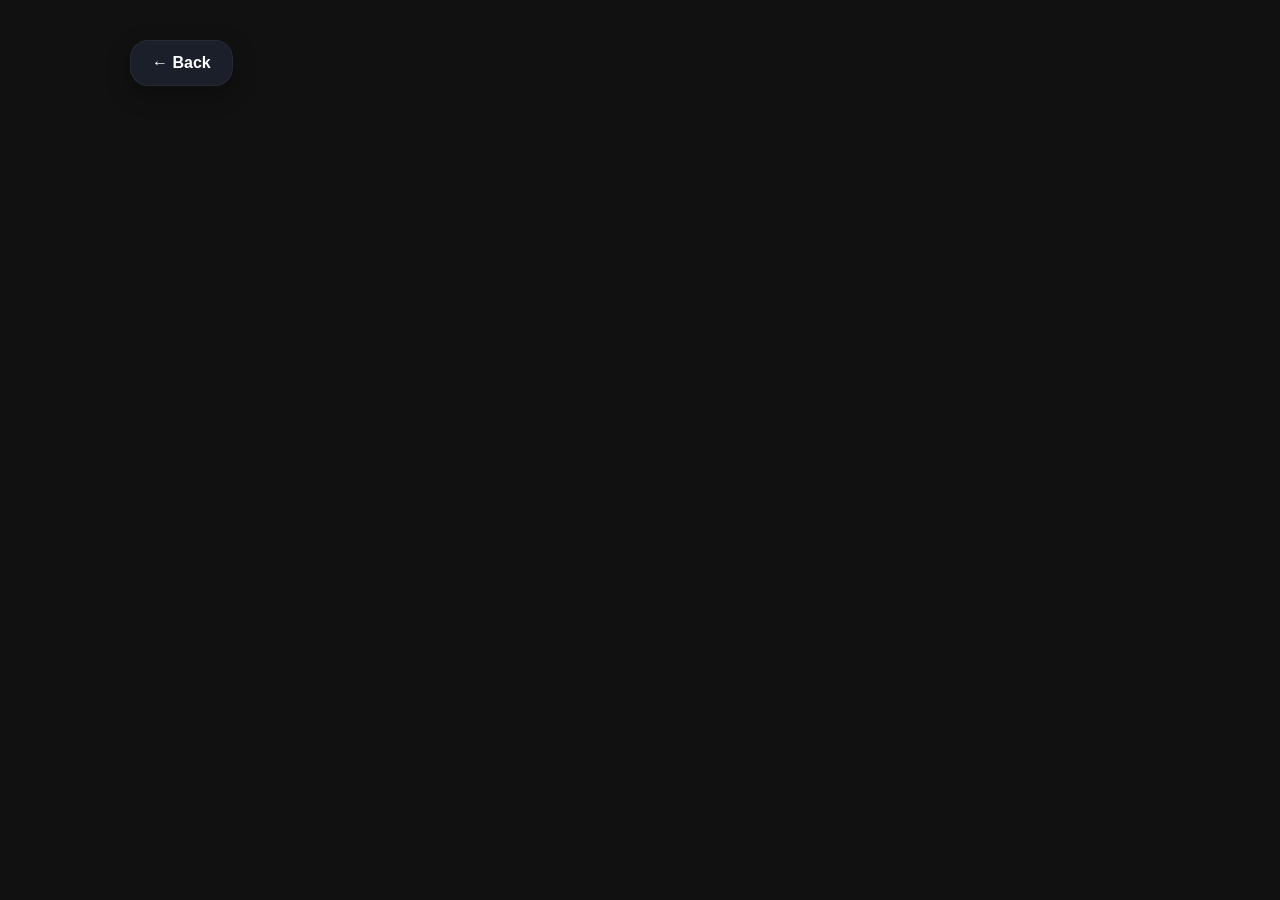
<file: pages/course-details.html>
<!DOCTYPE html>
<html lang="en">
<head>
    <meta charset="UTF-8">
    <meta name="viewport" content="width=device-width, initial-scale=1.0">
    <title>Course Details</title>

    <link rel="stylesheet" href="../css/global.css">
    <link rel="stylesheet" href="../css/course-details.css">
</head>

<body>

<main class="course-page">

    <button class="back-btn" onclick="history.back()">
        ← Back
    </button>

    <section id="courseDetails">

    </section>

</main>

<script src="../js/course-details.js"></script>

</body>
</html>
</file>
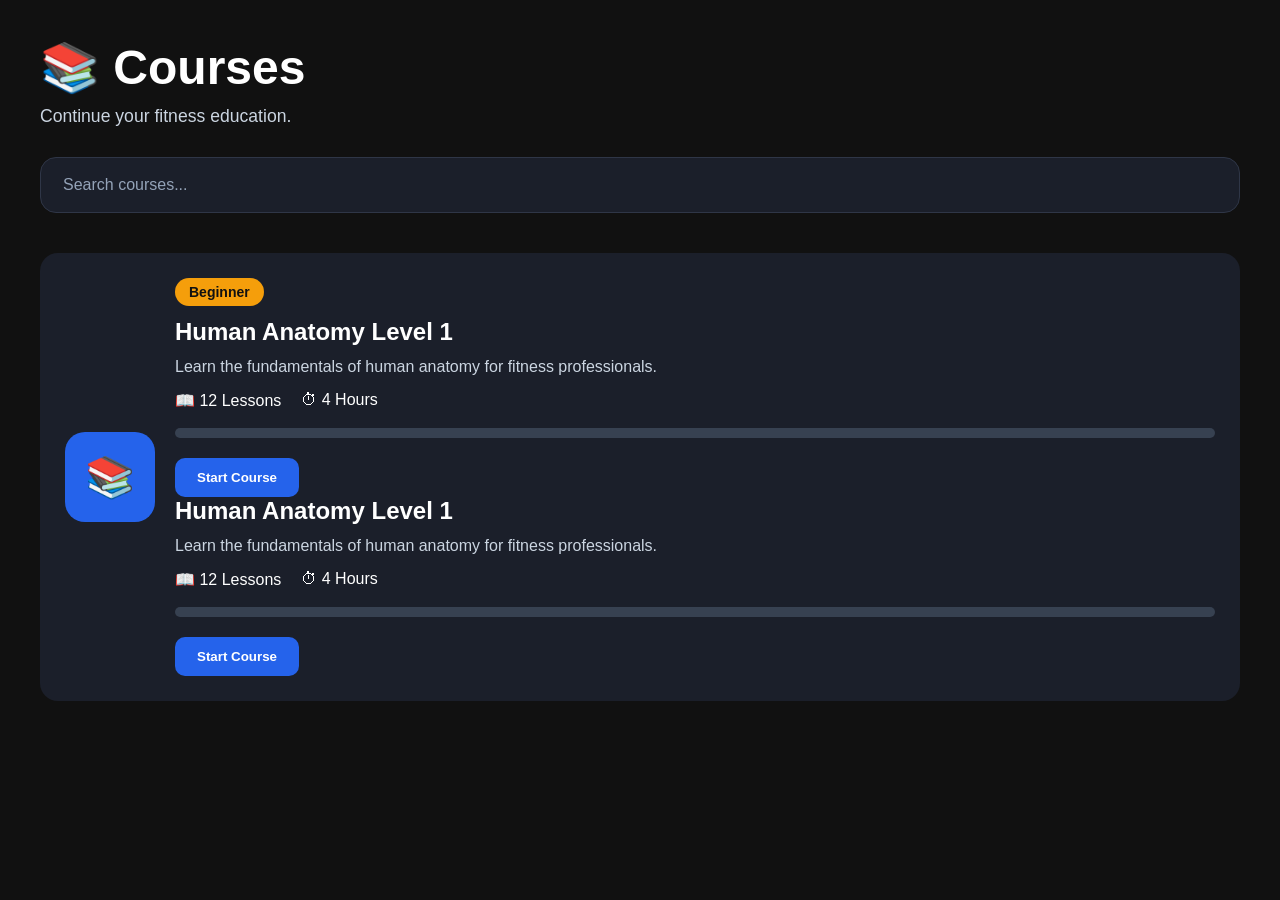
<file: pages/courses.html>
<!DOCTYPE html>
<html lang="en">
<head>
    <meta charset="UTF-8">
    <meta name="viewport" content="width=device-width, initial-scale=1.0">
    <title>Courses | Night Gym Academy</title>

    <link rel="stylesheet" href="../css/global.css">
    <link rel="stylesheet" href="../css/courses.css">
</head>

<body>

    <main class="courses-page">

        <section class="page-header">

            <h1>📚 Courses</h1>

            <p>Continue your fitness education.</p>

        </section>

        <section class="search-box">

            <input
                type="text"
                placeholder="Search courses..."
            >

        </section>

        <section id="coursesContainer">

        </section>

    </main>

    <script src="../js/courses.js"></script>

</body>
</html>
</file>
<file: css/global.css>
*{
    margin:0;
    padding:0;
    box-sizing:border-box;
}

body{
    background:#111;
    color:white;
    font-family:Arial,sans-serif;
}

.courses-page{
    padding:30px;
}

.page-header{
    margin-bottom:30px;
}

.page-header h1{
    font-size:42px;
    margin-bottom:10px;
}

.page-header p{
    color:#cbd5e1;
}

.search-box{
    margin-bottom:30px;
}

.search-box input{
    width:100%;
    padding:15px;
    border:none;
    border-radius:12px;
    background:#1b1f2a;
    color:white;
    font-size:16px;
}
html{

    overflow-x:hidden;

}

body{

    overflow-x:hidden;

}
</file>
<file: css/course-details.css>
.course-page{

    max-width:1100px;

    margin:auto;

    padding:40px;

}

/*==================================
        Premium Back Button
==================================*/

.back-btn{

    display:inline-flex;

    align-items:center;

    gap:12px;

    padding:14px 22px;

    margin-bottom:36px;

    border:none;

    border-radius:18px;

    background:#1B1F2A;

    color:#FFFFFF;

    font-size:16px;

    font-weight:600;

    cursor:pointer;

    box-shadow:
        0 8px 24px rgba(0,0,0,.30),
        inset 0 0 0 1px rgba(255,255,255,.05);

    transition:
        transform .25s ease,
        background .25s ease,
        box-shadow .25s ease;

}

.back-icon{

    font-size:20px;

    transition:transform .25s ease;

}

.back-btn:hover{

    background:#23293A;

    transform:translateY(-2px);

    box-shadow:
        0 12px 28px rgba(0,0,0,.35);

}

.back-btn:hover .back-icon{

    transform:translateX(-4px);

}

.back-btn:active{

    transform:scale(.97);

}

.course-header{

    background:#1b1f2a;

    border-radius:20px;

    padding:35px;

}

.course-header h1{

    font-size:42px;

    margin-bottom:15px;

}

.course-header p{

    color:#cbd5e1;

    margin-bottom:20px;

}

.course-meta{

    display:flex;

    gap:20px;

    flex-wrap:wrap;

}
/*==========================================
      What You'll Learn
==========================================*/

.learning-section{

    margin-top:60px;

}

.section-header{

    margin-bottom:30px;

}

.section-header h2{

    font-size:32px;

    margin-bottom:10px;

}

.section-header p{

    color:#CBD5E1;

}

.learning-grid{

    display:grid;

    grid-template-columns:repeat(auto-fit,minmax(220px,1fr));

    gap:20px;

}

.learning-card{

    display:flex;

    align-items:center;

    gap:14px;

    padding:16px;

    border-radius:16px;

    background:#1B1F2A;

    border:1px solid rgba(255,255,255,.05);

    transition:.3s;

}

.learning-card:hover{

    transform:translateY(-4px);

    border-color:#2563EB;

}

.learning-icon{

    width:36px;

    height:36px;

    border-radius:50%;

    display:flex;

    justify-content:center;

    align-items:center;

    background:#22C55E;

    color:white;

    font-weight:bold;

}
.curriculum-section{
    margin-top:60px;
}

.curriculum-list{
    display:flex;
    flex-direction:column;
    gap:18px;
}

.lesson-card{
    display:flex;
    justify-content:space-between;
    align-items:center;

    cursor:pointer;

    background:var(--card-color);
    border:1px solid rgba(255,255,255,.06);

    border-radius:18px;

    padding:22px 24px;

    transition:.25s;
}

.lesson-card:hover{
    transform:translateY(-4px);

    border-color:var(--primary-color);

    box-shadow:0 10px 25px rgba(37,99,235,.20);
}

.lesson-left{
    display:flex;
    align-items:center;
    gap:18px;
}

.lesson-status{
    width:46px;
    height:46px;

    display:flex;
    align-items:center;
    justify-content:center;

    border-radius:50%;
    background:#2d3650;

    font-size:20px;
}

.lesson-left h3{
    margin-bottom:6px;
    color:#fff;
}

.lesson-left p{
    color:var(--text-secondary);
}
.lesson-arrow{

    font-size:26px;

    color:var(--text-secondary);

    transition:.25s;

}

.lesson-card:hover .lesson-arrow{

    color:var(--primary-color);

    transform:translateX(6px);

}
</file>
<file: css/courses.css>
/*==========================
        Back Button
==========================*/

.back-btn{

    display:inline-flex;

    align-items:center;

    gap:12px;

    padding:14px 22px;

    margin-bottom:36px;

    border:none;

    border-radius:18px;

    background:#1B1F2A;

    color:#FFFFFF;

    font-size:16px;

    font-weight:600;

    cursor:pointer;

    box-shadow:
        0 8px 24px rgba(0,0,0,.30),
        inset 0 0 0 1px rgba(255,255,255,.05);

    transition:
        transform .25s ease,
        background .25s ease,
        box-shadow .25s ease;

}

.back-icon{

    font-size:20px;

    transition:transform .25s ease;

}
.back-btn:hover{

    background:#2563EB;

    color:#FFFFFF;

    transform:translateY(-3px);

    box-shadow:
        0 15px 30px rgba(37,99,235,.35);

}

.back-btn:hover .back-icon{

    transform:translateX(-5px);

}

.back-btn:active{

    transform:scale(.97);

}
/* ==========================================
   Courses Page
========================================== */

.courses-page{

    max-width:1400px;
    margin:auto;
    padding:40px;

}

.page-header{

    margin-bottom:30px;

}

.page-header h1{

    font-size:3rem;
    color:#ffffff;
    margin-bottom:10px;

}

.page-header p{

    color:#cbd5e1;
    font-size:1.1rem;

}
/* ==========================================
   Search
========================================== */

.search-box{

    margin-bottom:40px;

}

.search-box input{

    width:100%;
    padding:18px 22px;

    background:#1b1f2a;

    border:1px solid #2f3647;

    border-radius:16px;

    color:#ffffff;

    font-size:1rem;

    outline:none;

    transition:.3s;

}

.search-box input:focus{

    border-color:#2563eb;

    box-shadow:0 0 0 4px rgba(37,99,235,.2);

}

.search-box input::placeholder{

    color:#94a3b8;

}
/* ==========================================
   Course List
========================================== */

#coursesContainer{

    display:flex;

    flex-direction:column;

    gap:30px;

}
.course-card:hover{
    transform:translateY(-5px);
}

.course-card h2{
    margin-bottom:15px;
}

.course-card p{
    margin-bottom:10px;
    color:#cbd5e1;
}
.course-card{

    display:flex;

    gap:20px;

    align-items:center;

    background:#1b1f2a;

    padding:25px;

    border-radius:18px;

    margin-bottom:20px;

    transition:.3s;

}


.course-image{

    width:90px;

    height:90px;

    border-radius:20px;

    background:#2563eb;

    display:flex;

    justify-content:center;

    align-items:center;

    font-size:40px;

}

.course-content{

    flex:1;

}

.course-level{

    display:inline-block;

    background:#f59e0b;

    color:#111;

    padding:6px 14px;

    border-radius:30px;

    margin-bottom:12px;

    font-size:14px;

    font-weight:bold;

}

.course-content h2{

    margin-bottom:12px;

}

.course-content p{

    color:#cbd5e1;

    margin-bottom:15px;

}

.course-info{

    display:flex;

    gap:20px;

    margin-bottom:18px;

}

.progress-bar{

    width:100%;

    height:10px;

    background:#374151;

    border-radius:50px;

    overflow:hidden;

    margin-bottom:20px;

}

.progress-fill{

    height:100%;

    background:linear-gradient(90deg,#22c55e,#10b981);

}

.course-btn{

    padding:12px 22px;

    border:none;

    border-radius:10px;

    background:#2563eb;

    color:white;

    cursor:pointer;

    font-weight:bold;

}

.course-btn:hover{

    background:#1d4ed8;

}
.course-card{
    cursor:pointer;
}
.course-card:hover{
    transform:translateY(-8px);
    box-shadow:0 20px 40px rgba(0,0,0,.35);
}
</file>
